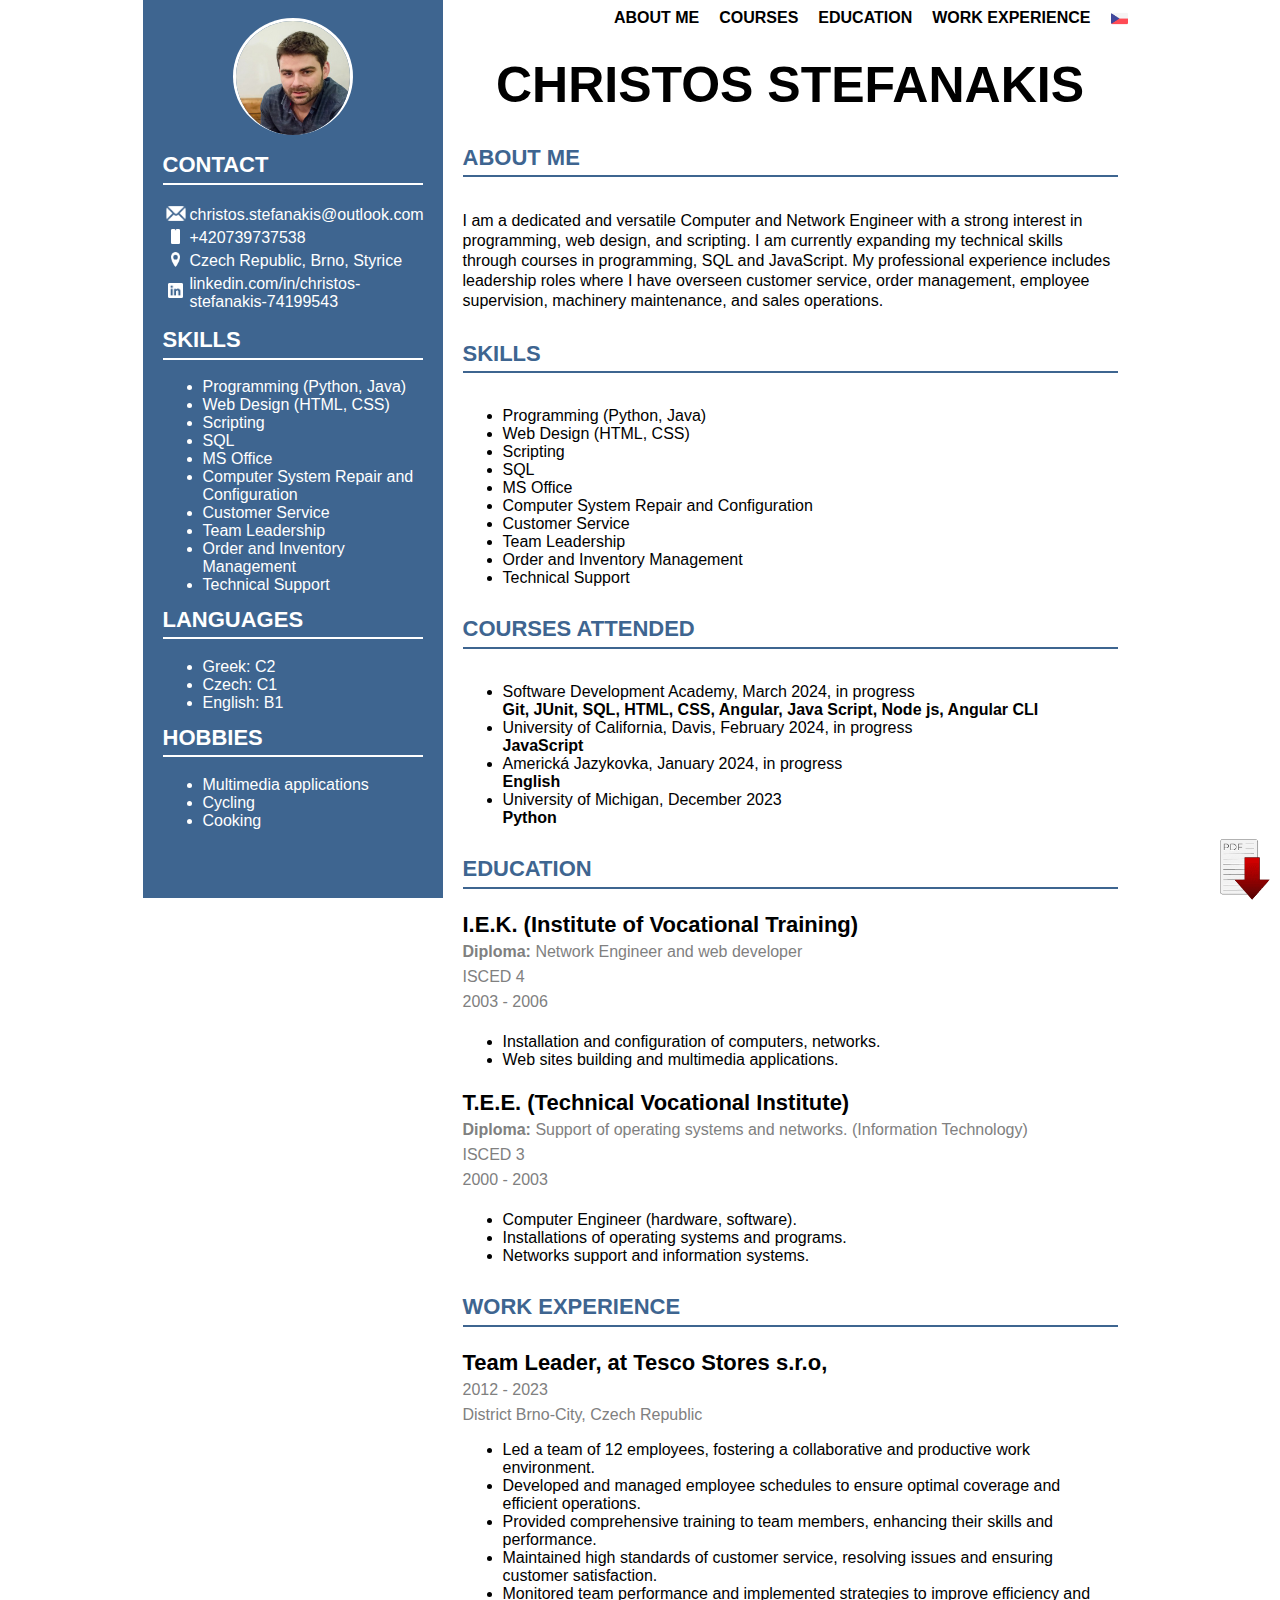
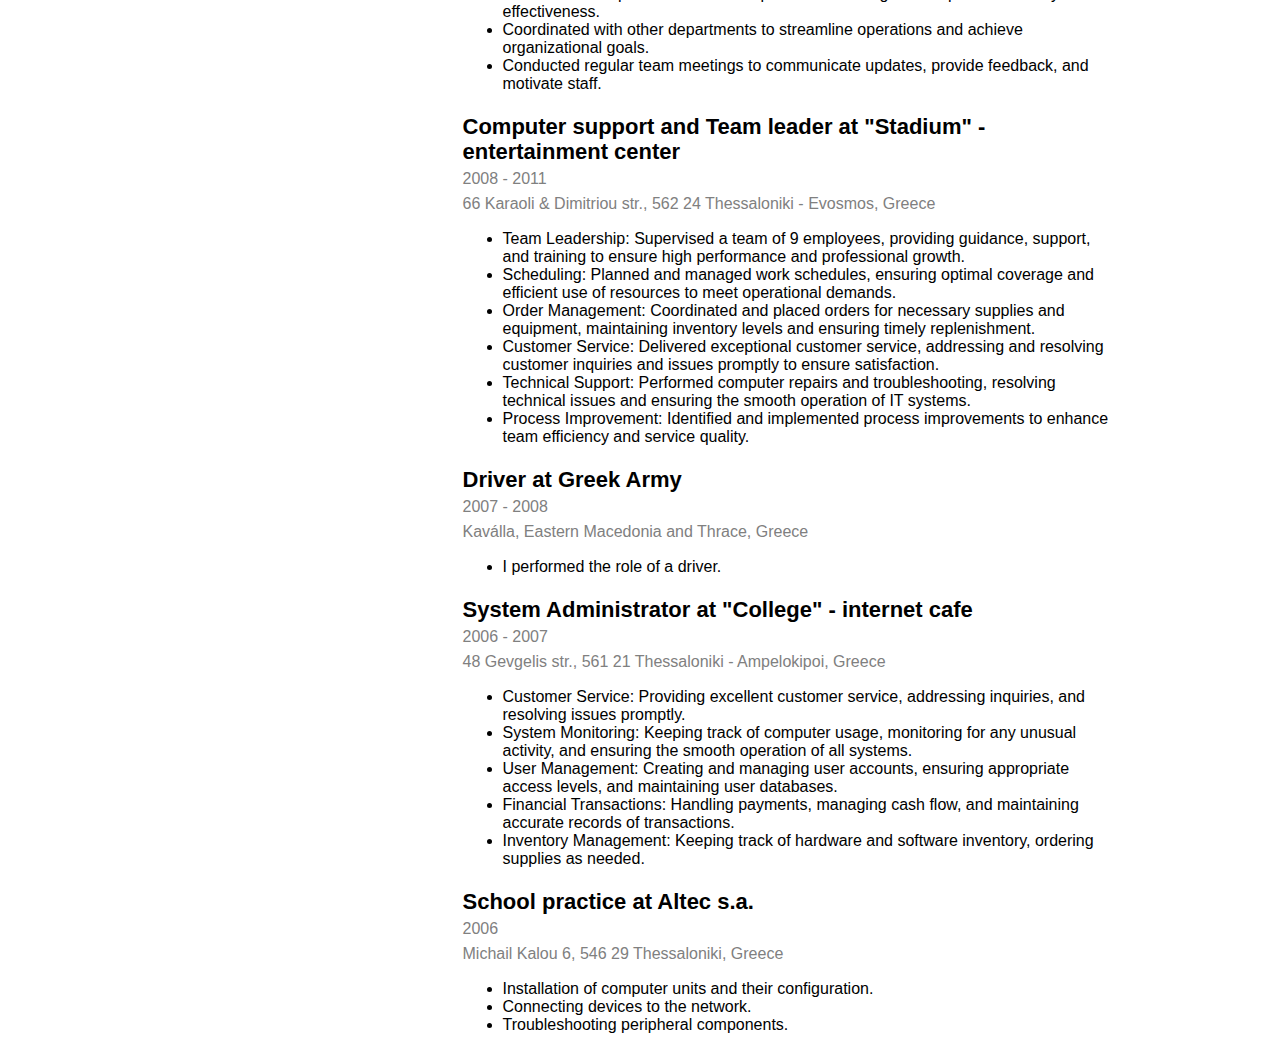
<file: index.html>
<!DOCTYPE html>
<html>
<head>
<meta name="viewport" content="width=device-width, initial-scale=1.0" charset="UTF-8">
<link rel="stylesheet" href="style.css">
</head>
<body>

    <div class="navbar">
        <a href="cz/index.html"><img src="img/icons/czflag.png"></a>
        <a id="hobbiesMenu" href="#hobbies">HOBBIES</a>
        <a id="languagesMenu" href="#languages">LANGUAGES</a>
        <a href="#workexperience">WORK EXPERIENCE</a>
        <a href="#education">EDUCATION</a>
        <a href="#coursesattended">COURSES</a>
        <a id="skillsMenu" href="#skills">SKILLS</a>
        <a href="#aboutme">ABOUT ME</a>
    </div>

    <div class="mobilemenu">
        <a href="cz/index.html"><img src="img/icons/czflag.png"></a>
        <a href="#aboutme">ABOUT ME</a>
        <a href="#skills">SKILLS</a>
        <a href="#education">EDUCATION</a>
        <a href="#coursesattended">COURSES</a>
        <a href="#workexperience">WORK EXPERIENCE</a>
        <a href="#languages">LANGUAGES</a>
        <a href="#hobbies">HOBBIES</a>
        <a href="#contact">CONTACT</a>
    </div>

    

    <div class="mobileheader">
        <img src="img/profile.jpg">
        <h1>CHRISTOS STEFANAKIS</h1>
    </div>
    

    <div class="left">
        <div class="profileLeft">
            <img src="img/profile.jpg">
        </div>
        <div id="contactLeft">
            <h2>CONTACT</h2>
            <table>
                <tr>
                    <td id="center"><img src="img/icons/icons8-email-100.png"></td>
                    <td>christos.stefanakis@outlook.com</td>
                </tr>
                <tr>
                    <td id="center"><img src="img/icons/icons8-phone-90.png"></td>
                    <td>+420739737538</td>
                </tr>
                <tr>
                    <td id="center"><img src="img/icons/icons8-location-100.png"></td>
                    <td>Czech Republic, Brno, Styrice</td>
                </tr>
                <tr>
                    <td id="center"><img src="img/icons/icons8-linkedin-90.png"></td>
                    <td><a href="https://www.linkedin.com/in/christos-stefanakis-74199543/">linkedin.com/in/christos-stefanakis-74199543</a></td>
                </tr>
            </table>
        </div>
        <div id="skillsLeft">
            <h2>SKILLS</h2>
            <ul>
                <li>Programming (Python, Java)</li>
                <li>Web Design (HTML, CSS)</li>
                <li>Scripting</li>
                <li>SQL</li>
                <li>MS Office</li>
                <li>Computer System Repair and Configuration</li>
                <li>Customer Service</li>
                <li>Team Leadership</li>
                <li>Order and Inventory Management</li>
                <li>Technical Support</li>
            </ul>
        </div>
        <div id="languageLeft">
            <h2>LANGUAGES</h2>
            <ul>
                <li>Greek: C2</li>
                <li>Czech: C1</li>
                <li>English: B1</li>  
            </ul>
        </div>
  
        <div id="hobbiesLeft">
            <h2>HOBBIES</h2>
            <ul>
                <li>Multimedia applications</li>
                <li>Cycling</li>
                <li>Cooking</li>
            </ul>
        </div>
    </div>

    <div class="main">

        <div id="pdf">
            <a href="documents/Christos_Stefanakis_CV_en.pdf"><img style="width: 50px; position: fixed; bottom: 0px; right:10px;" src="img/icons/pdf-icon.png"></a>
        </div>

        <h1>CHRISTOS STEFANAKIS</h1>


        <h2 id="aboutme">ABOUT ME</h2>
        <p>I am a dedicated and versatile Computer and Network Engineer with a strong interest in programming, web design, and scripting. I am currently expanding my technical skills through courses in programming, SQL and JavaScript. My professional experience includes leadership roles where I have overseen customer service, order management, employee supervision, machinery maintenance, and sales operations.</p>
    
        <h2 id="skills">SKILLS</h2>
        <ul>
            <li>Programming (Python, Java)</li>
            <li>Web Design (HTML, CSS)</li>
            <li>Scripting</li>
            <li>SQL</li>
            <li>MS Office</li>
            <li>Computer System Repair and Configuration</li>
            <li>Customer Service</li>
            <li>Team Leadership</li>
            <li>Order and Inventory Management</li>
            <li>Technical Support</li>
        </ul>

        <h2 id="coursesattended">COURSES ATTENDED</h2>
            <ul>
                <li>
                    <a href="https://sdacademy.cz/kurzy/java/">Software Development Academy,</a> March 2024, in progress
                    <br>
                    <b>Git, JUnit, SQL, HTML, CSS, Angular, Java Script, Node js, Angular CLI</b>
                </li>
                <li>
                    University of California, Davis, February 2024, in progress
                    <br>
                    <b>JavaScript</b>
                </li>
                <li>
                    Americká Jazykovka, January 2024, in progress
                    <br>
                    <b>English</b>
                </li>
                <li>
                    University of Michigan, December 2023
                    <br>
                    <b>Python</b>
                </li>
            </ul>
        
        <h2 id="education">EDUCATION</h2>
            <div class="work">  
                <h2>I.E.K. (Institute of Vocational Training)</h2>
                <p><b>Diploma: </b>Network Engineer and web developer</p>
                <p>ISCED 4</p> 
                <p>2003 - 2006<p>
            </div>
        <ul>
            <li>Installation and configuration of computers, networks.</li>
            <li>Web sites building and multimedia applications.</li>
        </ul>
            <div class="work">  
                <h2>T.E.E. (Technical Vocational Institute)</h2>
                <p><b>Diploma: </b>Support of operating systems and networks. (Information Technology)</p>
                <p>ISCED 3</p> 
                <p>2000 - 2003<p>
            </div>
        <ul>
            <li>Computer Engineer (hardware, software).</li>
            <li>Installations of operating systems and programs.</li>
            <li>Networks support and information systems.</li>
        </ul>

        <h2 id="workexperience">WORK EXPERIENCE</h2>
        <div class="work">    
            <h2>Team Leader, at Tesco Stores s.r.o,</h2> 
            <p>2012 - 2023<p>
            <p>District Brno-City, Czech Republic</p>
        </div>

        <ul>
            <li>Led a team of 12 employees, fostering a collaborative and productive work environment.</li>
            <li>Developed and managed employee schedules to ensure optimal coverage and efficient operations.</li>
            <li>Provided comprehensive training to team members, enhancing their skills and performance.</li>
            <li>Maintained high standards of customer service, resolving issues and ensuring customer satisfaction.</li>
            <li>Monitored team performance and implemented strategies to improve efficiency and effectiveness.</li>
            <li>Coordinated with other departments to streamline operations and achieve organizational goals.</li>
            <li>Conducted regular team meetings to communicate updates, provide feedback, and motivate staff.</li>
        </ul>

        <div class="work">  
            <h2>Computer support and Team leader at "Stadium" - entertainment center</h2> 
            <p>2008 - 2011<p>
            <p>66 Karaoli & Dimitriou str., 562 24 Thessaloniki - Evosmos, Greece</p>
        </div>

        <ul>
            <li>Team Leadership: Supervised a team of 9 employees, providing guidance, support, and training to ensure high performance and professional growth.</li>
            <li>Scheduling: Planned and managed work schedules, ensuring optimal coverage and efficient use of resources to meet operational demands.</li>
            <li>Order Management: Coordinated and placed orders for necessary supplies and equipment, maintaining inventory levels and ensuring timely replenishment.</li>
            <li>Customer Service: Delivered exceptional customer service, addressing and resolving customer inquiries and issues promptly to ensure satisfaction.</li>
            <li>Technical Support: Performed computer repairs and troubleshooting, resolving technical issues and ensuring the smooth operation of IT systems.</li>
            <li>Process Improvement: Identified and implemented process improvements to enhance team efficiency and service quality.</li>
        </ul>
          
        <div class="work">  
            <h2>Driver at Greek Army</h2> 
            <p>2007 - 2008<p>
            <p>Kaválla, Eastern Macedonia and Thrace, Greece</p>
        </div>
        <ul>
            <li>I performed the role of a driver.</li>
        </ul>
          
        <div class="work">  
            <h2>System Administrator at "College" - internet cafe</h2> 
            <p>2006 - 2007<p>
            <p>48 Gevgelis str., 561 21 Thessaloniki - Ampelokipoi, Greece</p>
        </div>
        <ul>
            <li>Customer Service: Providing excellent customer service, addressing inquiries, and resolving issues promptly.</li>
            <li>System Monitoring: Keeping track of computer usage, monitoring for any unusual activity, and ensuring the smooth operation of all systems.</li>
            <li>User Management: Creating and managing user accounts, ensuring appropriate access levels, and maintaining user databases.</li>
            <li>Financial Transactions: Handling payments, managing cash flow, and maintaining accurate records of transactions.</li>
            <li>Inventory Management: Keeping track of hardware and software inventory, ordering supplies as needed.</li>
        </ul>
    
        <div class="work">  
            <h2>School practice at Altec s.a.</h2> 
            <p>2006<p>
            <p>Michail Kalou 6, 546 29 Thessaloniki, Greece</p>
        </div>
        <ul>
            <li>Installation of computer units and their configuration.</li>
            <li>Connecting devices to the network.</li>
            <li>Troubleshooting peripheral components.</li>
        </ul>

        <div id="languagesMain">
            <h2 id="languages">LANGUAGES</h2>
            <ul>
                <li>Greek: C2</li>
                <li>Czech: C1</li>
                <li>English: B1</li>  
            </ul>
        </div>

        <div id="hobbiesMain">
            <h2 id="hobbies">HOBBIES</h2>
            <ul>
                <li>Multimedia applications</li>
                <li>Cycling</li>
                <li>Cooking</li>
            </ul>
        </div>        
    </div>

    <div class="contactMain">          
        <h2 id="contact">CONTACT</h2>
        <table>
            <tr>
                <td id="center"><img src="img/icons/icons8-email-100.png"></td>
                <td>christos.stefanakis@outlook.com</td>
            </tr>
            <tr>
                <td id="center"><img src="img/icons/icons8-phone-90.png"></td>
                <td>+420739737538</td>
            </tr>
            <tr>
                <td id="center"><img src="img/icons/icons8-location-100.png"></td>
                <td>Czech Republic, Brno, Styrice</td>
            </tr>
            <tr>
                <td id="center"><img src="img/icons/icons8-linkedin-90.png"></td>
                <td><a href="https://www.linkedin.com/in/christos-stefanakis-74199543/">linkedin.com/in/christos-stefanakis-74199543</a></td>
            </tr>
        </table>
    </div>

    
</body>
</html>
</file>
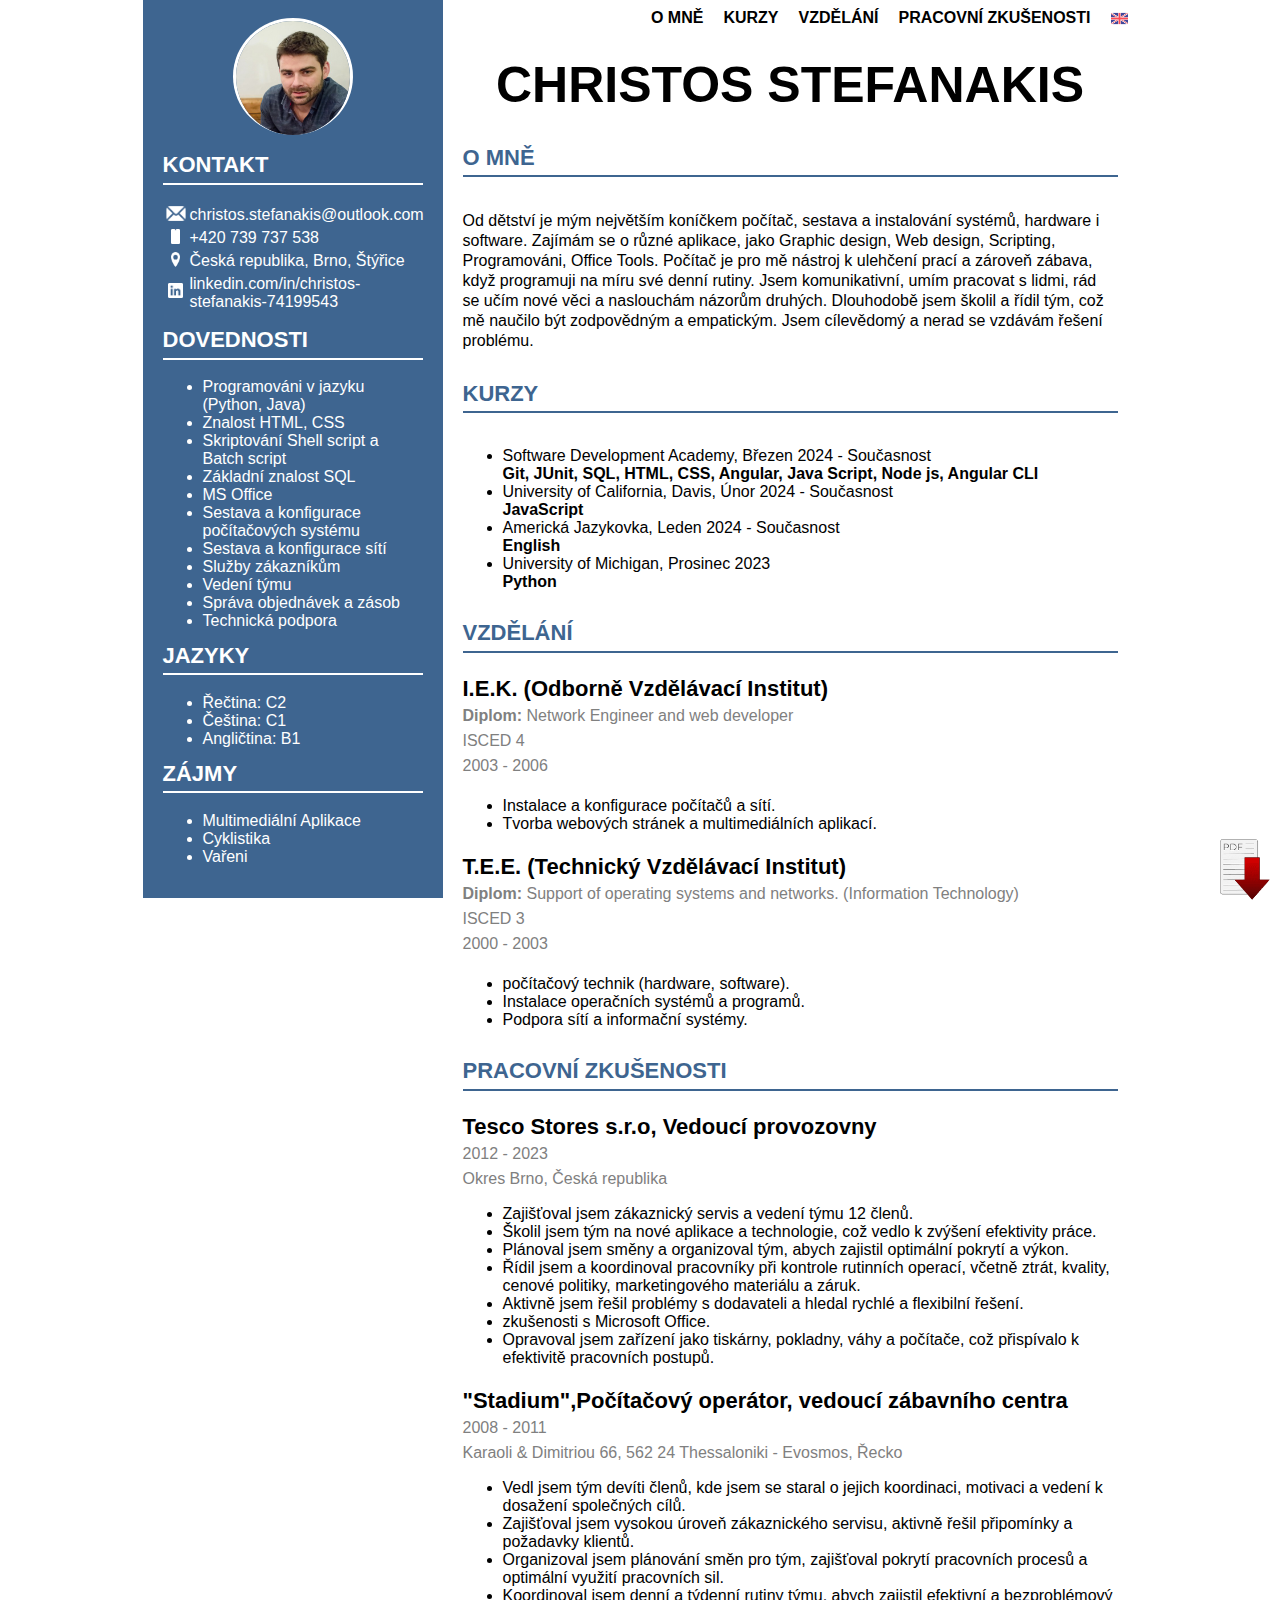
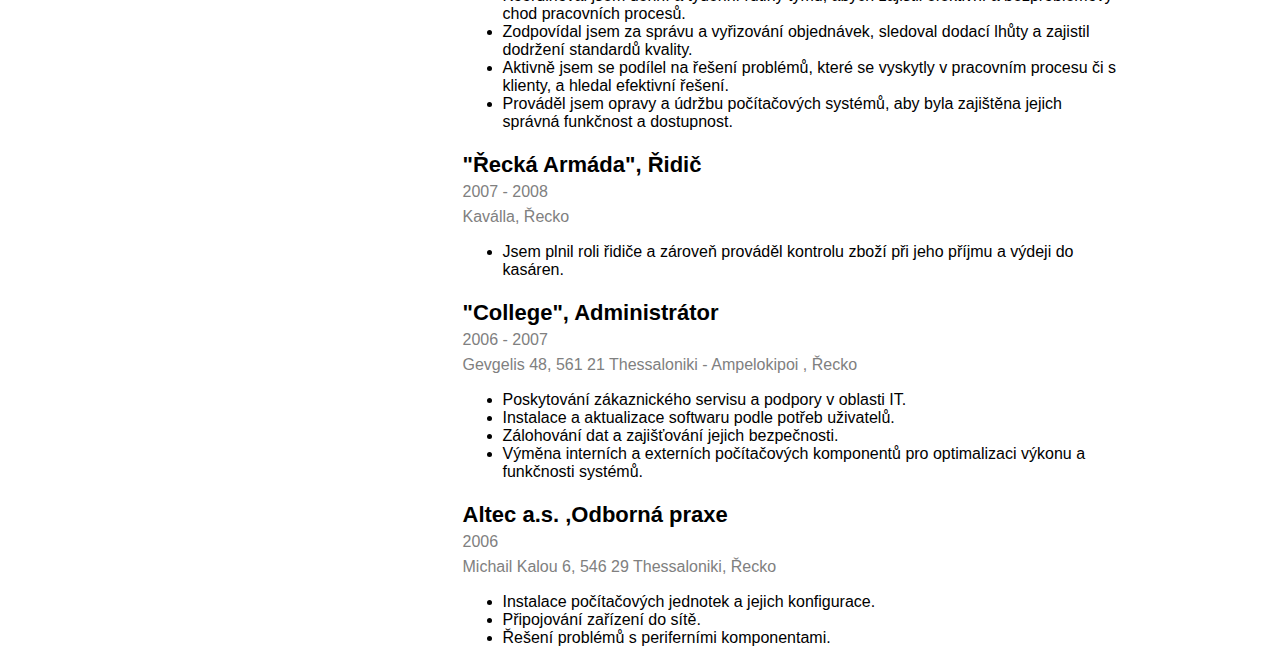
<file: cz/index.html>
<!DOCTYPE html>
<html>
<head>
<meta name="viewport" content="width=device-width, initial-scale=1.0" charset="UTF-8">
<link rel="stylesheet" href="../style.css">
</head>
<body>

    <div class="navbar">
        <a href="../index.html"><img src="../img/icons/enflag.png"></a>
        <a id="hobbiesMenu" href="#hobbies">ZÁJMY</a>
        <a id="languagesMenu" href="#languages">JAZYKY</a>
        <a href="#workexperience">PRACOVNÍ ZKUŠENOSTI</a>
        <a href="#education">VZDĚLÁNÍ</a>
        <a href="#coursesattended">KURZY</a>
        <a id="skillsMenu" href="#skills">DOVEDNOSTI</a>
        <a href="#aboutme">O MNĚ</a>
    </div>

    <div class="mobilemenu">
        <a href="../index.html"><img src="../img/icons/enflag.png"></a>
        <a href="#contact">KONTAKT</a>
        <a href="#hobbies">ZÁJMY</a>
        <a href="#languages">JAZYKY</a>
        <a href="#workexperience">PRACOVNÍ ZKUŠENOSTI</a>
        <a href="#education">VZDĚLÁNÍ</a>
        <a href="#coursesattended">KURZY</a>
        <a href="#skills">DOVEDNOSTI</a>
        <a href="#aboutme">O MNĚ</a>
    </div>

    <div class="mobileheader">
        <img src="../img/profile.jpg">
        <h1>CHRISTOS STEFANAKIS</h1>
    </div>
    

    <div class="left">
        <div class="profileLeft">
            <img src="../img/profile.jpg">
        </div>
        <div id="contactLeft">
            <h2>KONTAKT</h2>
            <table>
                <tr>
                    <td id="center"><img class="contact" src="../img/icons/icons8-email-100.png"></td>
                    <td>christos.stefanakis@outlook.com</td>
                </tr>
                <tr>
                    <td id="center"><img src="../img/icons/icons8-phone-90.png"></td>
                    <td>+420 739 737 538</td>
                </tr>
                <tr>
                    <td id="center"><img src="../img/icons/icons8-location-100.png"></td>
                    <td>Česká republika, Brno, Štýřice</td>
                </tr>
                <tr>
                    <td id="center"><img src="../img/icons/icons8-linkedin-90.png"></td>
                    <td><a href="https://www.linkedin.com/in/christos-stefanakis-74199543/">linkedin.com/in/christos-stefanakis-74199543</a></td>
                </tr>
            </table>
        </div>
        <div id="skillsLeft">
            <h2>DOVEDNOSTI</h2>
            <ul>
                <li>Programováni v jazyku (Python, Java)</li>
                <li>Znalost HTML, CSS</li>
                <li>Skriptování Shell script a Batch script</li>
                <li>Základní znalost SQL</li>
                <li>MS Office</li>
                <li>Sestava a konfigurace počítačových systému</li>
                <li>Sestava a konfigurace sítí</li>
                <li>Služby zákazníkům</li>
                <li>Vedení týmu</li>
                <li>Správa objednávek a zásob</li>
                <li>Technická podpora</li>
            </ul>
        </div>
        <div id="languageLeft">
            <h2>JAZYKY</h2>
            <ul>
                <li>Řečtina: C2</li>
                <li>Čeština: C1</li>
                <li>Angličtina: B1</li>  
            </ul>
        </div>
  
        <div id="hobbiesLeft">
            <h2>ZÁJMY</h2>
            <ul>
                <li>Multimediální Aplikace</li>
                <li>Cyklistika</li>
                <li>Vařeni</li>
            </ul>
        </div>
    </div>

    <div class="main">

        <div id="pdf">
            <a href="../documents/Christos_Stefanakis_CV_cz.pdf"><img style="width: 50px; position: fixed; bottom: 0px; right:10px;" src="../img/icons/pdf-icon.png"></a>
        </div>
        <h1>CHRISTOS STEFANAKIS</h1>


        <h2 id="aboutme">O MNĚ</h2>
        <p>Od dětství je mým největším koníčkem počítač, sestava a instalování systémů, hardware i software. Zajímám se o různé aplikace, jako Graphic design, Web design, Scripting, Programováni, Office Tools. Počítač je pro mě nástroj k ulehčení prací a zároveň zábava, když programuji na míru své denní rutiny. Jsem komunikativní, umím pracovat s lidmi, rád se učím nové věci a naslouchám názorům druhých. Dlouhodobě jsem školil a řídil tým, což mě naučilo být zodpovědným a empatickým. Jsem cílevědomý a nerad se vzdávám řešení problému. </p>
        <div class="skillsMain">
            <h2 id="skills">DOVEDNOSTI</h2>
            <ul>
                <li>Programováni v jazyku (Python, Java)</li>
                <li>Znalost HTML, CSS</li>
                <li>Skriptování Shell script a Batch script</li>
                <li>Základní znalost SQL</li>
                <li>MS Office</li>
                <li>Sestava a konfigurace počítačových systému</li>
                <li>Sestava a konfigurace sítí</li>
                <li>Služby zákazníkům</li>
                <li>Vedení týmu</li>
                <li>Správa objednávek a zásob</li>
                <li>Technická podpora</li>
            </ul>
        </div>

        <h2 id="coursesattended">KURZY</h2>
            <ul>
                <li>
                    <a href="https://sdacademy.cz/kurzy/java/">Software Development Academy,</a> Březen 2024 - Současnost
                    <br>
                    <b>Git, JUnit, SQL, HTML, CSS, Angular, Java Script, Node js, Angular CLI</b> 
                </li>
                <li>
                    University of California, Davis, Únor 2024 - Současnost
                    <br>
                    <b>JavaScript</b>
                </li>
                <li>
                    Americká Jazykovka, Leden 2024 - Současnost 
                    <br>
                    <b>English</b>
                </li>
                <li>
                    University of Michigan, Prosinec 2023
                    <br>
                    <b>Python</b>
                </li>
            </ul>
        
        <h2 id="education">VZDĚLÁNÍ</h2>
            <div class="work">  
                <h2>I.E.K. (Odborně Vzdělávací Institut)</h2>
                <p><b>Diplom: </b>Network Engineer and web developer</p>
                <p>ISCED 4</p> 
                <p>2003 - 2006<p>
            </div>
        <ul>
            <li>Instalace a konfigurace počítačů a sítí.</li>
            <li>Tvorba webových stránek a multimediálních aplikací.</li>
        </ul>
            <div class="work">  
                <h2>T.E.E. (Technický Vzdělávací Institut)</h2>
                <p><b>Diplom: </b>Support of operating systems and networks. (Information Technology)</p>
                <p>ISCED 3</p> 
                <p>2000 - 2003<p>
            </div>
        <ul>
            <li>počítačový technik (hardware, software).</li>
            <li>Instalace operačních systémů a programů.</li>
            <li>Podpora sítí a informační systémy.</li>
        </ul>

        <h2 id="workexperience">PRACOVNÍ ZKUŠENOSTI</h2>
        <div class="work">    
            <h2><b>Tesco Stores s.r.o, </b>Vedoucí provozovny</h2> 
            <p>2012 - 2023<p>
            <p>Okres Brno, Česká republika</p>
        </div>

        <ul>
            <li>Zajišťoval jsem zákaznický servis a vedení týmu 12 členů.</li>
            <li>Školil jsem tým na nové aplikace a technologie, což vedlo k zvýšení efektivity práce.</li>
            <li>Plánoval jsem směny a organizoval tým, abych zajistil optimální pokrytí a výkon.</li>
            <li>Řídil jsem a koordinoval pracovníky při kontrole rutinních operací, včetně ztrát, kvality, cenové politiky, marketingového materiálu a záruk.</li>
            <li>Aktivně jsem řešil problémy s dodavateli a hledal rychlé a flexibilní řešení.</li>
            <li>zkušenosti s Microsoft Office.</li>
            <li>Opravoval jsem zařízení jako tiskárny, pokladny, váhy a počítače, což přispívalo k efektivitě pracovních postupů.</li>
        </ul>

        <div class="work">  
            <h2><b>"Stadium",</b>Počítačový operátor, vedoucí zábavního centra</h2> 
            <p>2008 - 2011<p>
            <p>Karaoli & Dimitriou 66, 562 24 Thessaloniki - Evosmos, Řecko</p>
        </div>

        <ul>
            <li>Vedl jsem tým devíti členů, kde jsem se staral o jejich koordinaci, motivaci a vedení k dosažení společných cílů.</li>
            <li>Zajišťoval jsem vysokou úroveň zákaznického servisu, aktivně řešil připomínky a požadavky klientů.</li>
            <li>Organizoval jsem plánování směn pro tým, zajišťoval pokrytí pracovních procesů a optimální využití pracovních sil.</li>
            <li>Koordinoval jsem denní a týdenní rutiny týmu, abych zajistil efektivní a bezproblémový chod pracovních procesů.</li>
            <li>Zodpovídal jsem za správu a vyřizování objednávek, sledoval dodací lhůty a zajistil dodržení standardů kvality.</li>
            <li>Aktivně jsem se podílel na řešení problémů, které se vyskytly v pracovním procesu či s klienty, a hledal efektivní řešení.</li>
            <li>Prováděl jsem opravy a údržbu počítačových systémů, aby byla zajištěna jejich správná funkčnost a dostupnost.</li>
        </ul>
          
        <div class="work">  
            <h2><b>"Řecká Armáda", </b>Řidič</h2> 
            <p>2007 - 2008<p>
            <p>Kaválla, Řecko</p>
        </div>
        <ul>
            <li>Jsem plnil roli řidiče a zároveň prováděl kontrolu zboží při jeho příjmu a výdeji do kasáren.</li>
        </ul>
          
        <div class="work">  
            <h2><b>"College"</b>, Administrátor</h2> 
            <p>2006 - 2007<p>
            <p>Gevgelis 48, 561 21 Thessaloniki - Ampelokipoi , Řecko</p>
        </div>
        <ul>
            <li>Poskytování zákaznického servisu a podpory v oblasti IT.</li>
            <li>Instalace a aktualizace softwaru podle potřeb uživatelů.</li>
            <li>Zálohování dat a zajišťování jejich bezpečnosti.</li>
            <li>Výměna interních a externích počítačových komponentů pro optimalizaci výkonu a funkčnosti systémů.</li>
        </ul>
    
        <div class="work">  
            <h2><b>Altec a.s. ,</b>Odborná praxe</h2> 
            <p>2006<p>
            <p>Michail Kalou 6, 546 29 Thessaloniki, Řecko</p>
        </div>
        <ul>
            <li>Instalace počítačových jednotek a jejich konfigurace.</li>
            <li>Připojování zařízení do sítě.</li>
            <li>Řešení problémů s periferními komponentami.</li>
        </ul>

        <div id="languagesMain">
            <h2 id="languages">JAZYKY</h2>
            <ul>
                <li>Řečtina: C2</li>
                <li>Čeština: C1</li>
                <li>Angličtina: B1</li>  
            </ul>
        </div>

        <div id="hobbiesMain">
            <h2 id="hobbies">ZÁJMY</h2>
            <ul>
                <li>Multimediální Aplikace</li>
                <li>Cyklistika</li>
                <li>Vařeni</li>
            </ul>
        </div>        
    </div>

    <div class="contactMain">          
        <h2>KONTAKT</h2>
        <table>
            <tr>
                <td id="center"><img src="../img/icons/icons8-email-100.png"></td>
                <td>christos.stefanakis@outlook.com</td>
            </tr>
            <tr>
                <td id="center"><img src="../img/icons/icons8-phone-90.png"></td>
                <td>+420 739 737 538</td>
            </tr>
            <tr>
                <td id="center"><img src="../img/icons/icons8-location-100.png"></td>
                <td>Česká republika, Brno, Štýřice</td>
            </tr>
            <tr>
                <td id="center"><img src="../img/icons/icons8-linkedin-90.png"></td>
                <td><a href="https://www.linkedin.com/in/christos-stefanakis-74199543/">linkedin.com/in/christos-stefanakis-74199543</a></td>
            </tr>
        </table>
    </div>

</body>
</html>
</file>
<file: style.css>
* {
        box-sizing: border-box;
    }

  
    body{
        font-family: Calibri, Candara, Segoe, "Segoe UI", Optima, Arial, sans-serif;
        font-style: normal;
        font-variant: normal;
        color: black;
        font-size: 16px;
        font-weight: 400;
        justify-content: center;
        display:inline-flexbox;
        margin-left: auto;
        margin-right: auto;
        width: 995px;
    }

    h1 { font-size: 26px; font-style: normal; font-variant: normal; font-weight: 700; line-height: 26.4px; }
    h2 { font-size: 22px; font-style: normal; font-variant: normal; font-weight: 700; line-height: 15.4px; } 
    h3 { font-size: 16px; font-style: normal; font-variant: normal; font-weight: 700; line-height: 15.4px; } 
    p {  font-size: 16px; font-style: normal; font-variant: normal; font-weight: 400; line-height: 20px; } 

    #center {
        text-align: center; 
    }

    .navbar {
        overflow: hidden;
        position: fixed;
        width: 995px;
        background-color: white;
        top: 0;
        font-size: 16px;
        font-weight: 700;
        line-height: 15.4px;
        margin-right: 300px;
    }
    
    .navbar a {
        float: right;
        display: block;
        color: black;
        text-align: right;
        padding: 5px 5px;
        margin: 5px 5px;
        text-decoration: none;
    }

    #hobbiesMenu,  #languagesMenu, #skillsMenu{
        display:none;
    }
    
    .navbar a:hover {
        border-bottom: 2px solid #000
    }
    
    .navbar img{
        width: 17px;
    }

    .mobilemenu {
        display: none;
        overflow: hidden;
        background-color: #333;
        position: fixed;
        bottom: 0;
        width: 100%;
        bottom: 0;
    }

    .mobilemenu a {
        float: left;
        display: block;
        color: #f2f2f2;
        text-align: center;
        padding: 7px;
        
        text-decoration: none;
        font-size: 14px;
        margin-top: auto;
        margin-bottom: auto;
        
    }

    .mobilemenu a:hover {
        background: #f1f1f1;
        color: black;
    }

    .mobilemenu img {
        height: 50px;
        margin-top: auto;
        margin-bottom: auto;
    }

    .mobileheader {
        display: none;
        text-align: center;
        color:black;
        width: 100%;
        padding: 10px;

    }

    .mobileheader img {
        float: right;
        border-radius: 50%;
        border-color:#3E6590; 
        border-style: solid;
        width: 100px;
        
    }

    .mobileheader h1 {
        font-size: 40px;
        line-height: 40px;
    }

    .left {
        position: fixed;
        margin-top: -10px;
        float: left;
        width: 300px;
        height:100%;
        background-color: #3E6590;
        color: white;
        padding: 20px;
    }

    .left h2 {
        border-bottom: 2px solid white;
        padding-bottom: 10px;
    }

    .left a{
        text-decoration: none;
        color: white;
    }

    .left td, .contactMain td{
        text-align: left;
    }

    .left img, .contactMain img {
        height: 15px;
    }

    .left th, .contactMain th {
        text-decoration: underline;
        text-align: left;
        border-bottom: 1px solid #000;
    }

    .left ul::marker{
        list-style-type: circle;
        color: white;
    }

    .profileLeft{
        margin-left: auto;
        margin-right: auto;
        text-align: center;
        display: flexbox;
    }
  
    .profileLeft img{
        border-radius: 50%;
        border-color: white;
        border-style: solid;
        border-bottom: 5px;
        width: 120px;
        height: auto;
    }
  
    #contactLeft, #languageLeft, #hobbiesLeft, #skillsLeft {
        display: contents;
    }

    #languagesMain, #languagesMain, #hobbiesMain, .skillsMain {
        display: none;
    }

    .contactMain{
        display: none;
        color: #f2f2f2;
        text-decoration: none;
        font-size: 17px;
        margin-bottom: 60px;
    }
    .contactMain td{
        color: white;
        text-decoration: none;
    }

    .contactMain h2{
        color: white;
    }

    .main {
        float: left;
        margin-top: 30px;  
        width: auto;
        padding: 0px 20px;
        overflow: hidden;
        margin-left: 300px;
        display: grid;      
    }

    .main h1 {
        font-size: 50px;
        text-align: center;
    }

    .main h2 {
        color:#3E6590;
        border-bottom: 2px solid #3E6590;
        padding-bottom: 10px;
    }

    .main a {
        color:black;
        text-decoration: none;
    }

    .work h2{
        color: black;
        border-bottom: none;
        padding: 0px;
        line-height: 25px;
        margin-top: 5px;
        margin-left: 0px;
        margin-right: 0px;
        margin-bottom: 0px;
        
    }

    .work p{
        color: grey;
        line-height: none;
        margin-top: 5px;
        margin-left: 0px;
        margin-right: 0px;
        margin-bottom: 0px;
    }

    #downloadFile{
        display: contents;
        float: right;
        position:absolute;
        bottom: 0px;
        width: 100px;
    }
    

  @media only screen and (max-width:800px), print {
    /* For tablets: */
    body{
        width:100%;
    }

    #languagesMain, #hobbiesMain {
        display: grid;
    }

    .mobileheader {
        display:inline-block;
    }

    .mobilemenu {
        display: inline;
    }

    .mobilemenu a {
        display: flex;
    }

    .left, .navbar, .main h1, .downloadFile, #pdf {
        display: none;
    }
    .main {
        width: 100%;
        margin-left: 0px;
        padding: 10px;
        margin-top: 0px;
    }

    .contactMain {
        display:grid;
        background-color: #3E6590;
        color: #f1f1f1;
        text-decoration: none;
        text-align: none;
        margin-bottom: 90px;
        padding: 10px;
    }

    .contactMain a{
        color: #f1f1f1;
    }

    
  }

  @media print {
    .mobilemenu, .downloadFile {
        display: none;
    }

    .contactMain {
        color: black;
    }

    .contactMain h2 {
        color: black;
    }

    .contactMain td{
        color:black;
    }

    .contactMain a{
        color:black;
    }

    .contactMain img {
        -webkit-filter: invert(1);
        filter: invert(1);
    }

    .page-path {
        display: none !important;
      }

   
  }
  
  @media screen and (max-height: 450px) {

        
    #languageLeft, #hobbiesLeft, #skillsLeft, .downloadFile, #pdf {
        display: none;
    }



    #hobbiesMain, #languagesMain, #hobbiesMenu, #languagesMenu, .skillsMain, #skillsMenu {
        display: grid;
    }

  }

  @media screen and (max-height: 550px) {

        
    #skillsLeft, #hobbiesLeft, #pdf {
        display: none;
    }

    #hobbiesMain, #hobbiesMenu, .skillsMain, #skillsMenu {
        display: grid;
    }
  }

  @media screen and (max-height: 880px) {
    #skillsLeft {
        display: none;
    }

    .skillsMain, #skillsMenu {
        display: grid;
    }


  }

  @media only screen and (max-width:500px) {
    /* For mobile phones: */


  }
</file>
